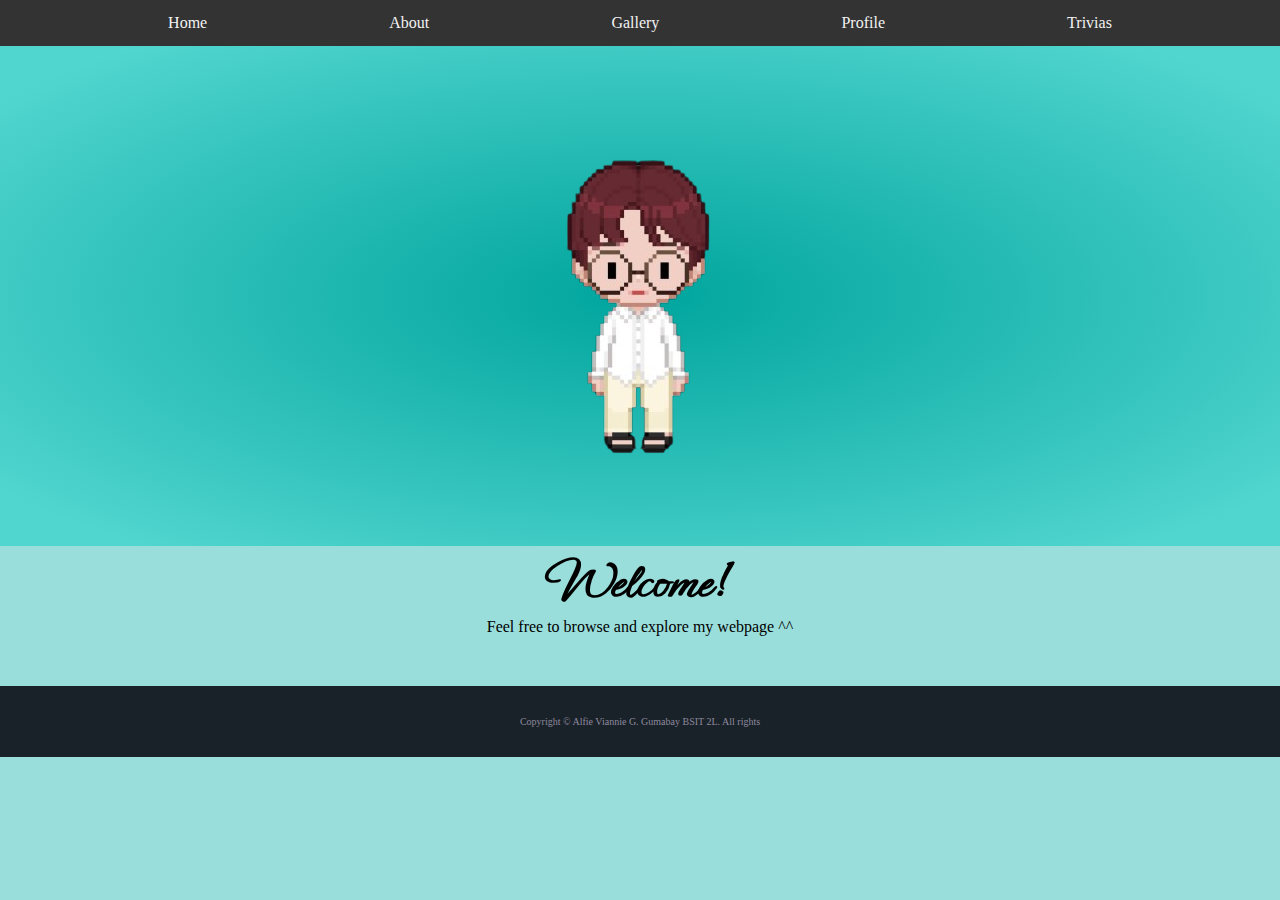
<file: index.html>
<!DOCTYPE html>
<html>
<head>
    <link rel="stylesheet" type="text/css" href="style_g.css" />
    <link rel="preconnect" href="https://fonts.googleapis.com">
    <link rel="preconnect" href="https://fonts.gstatic.com" crossorigin>
    <link href="https://fonts.googleapis.com/css2?family=Ephesis&family=Pacifico&display=swap" rel="stylesheet">
    <title>CYAN'S PORTFOLIO</title>
</head>

    <body>
        <div id="navbar">
            <div><a href="https://gumabayAlfie.github.io/index.html">Home</a></div>
            <div><a href="https://gumabayalfie.github.io/about.html">About</a></div>
            <div><a href="https://gumabayalfie.github.io/gallery.html">Gallery</a></div>
            <div><a href="https://gumabayAlfie.github.io/profile.html">Profile</a></div>
            <div><a href="https://gumabayAlfie.github.io/trivias.html">Trivias</a></div>
          </div>
        <div id="welcome"> <img src="pics/welcome.png" alt="cyan"> </div>
        <div id="container"><h1> Welcome! </h1></div>
        <div id="container">
            <p> Feel free to  browse and explore my webpage ^^</p>
        </div>


        <div class="footer">
            Copyright &copy; Alfie Viannie G. Gumabay BSIT 2L. All rights
        </div>
        <script>
            window.onscroll = function() {myFunction()};
            
            var navbar = document.getElementById("navbar");
            var sticky = navbar.offsetTop;
            function myFunction() {
              if (window.pageYOffset >= sticky) {
                navbar.classList.add("sticky")
              } else {
                navbar.classList.remove("sticky");
              }
            }
            </script>


    </body>
</html>
</file>
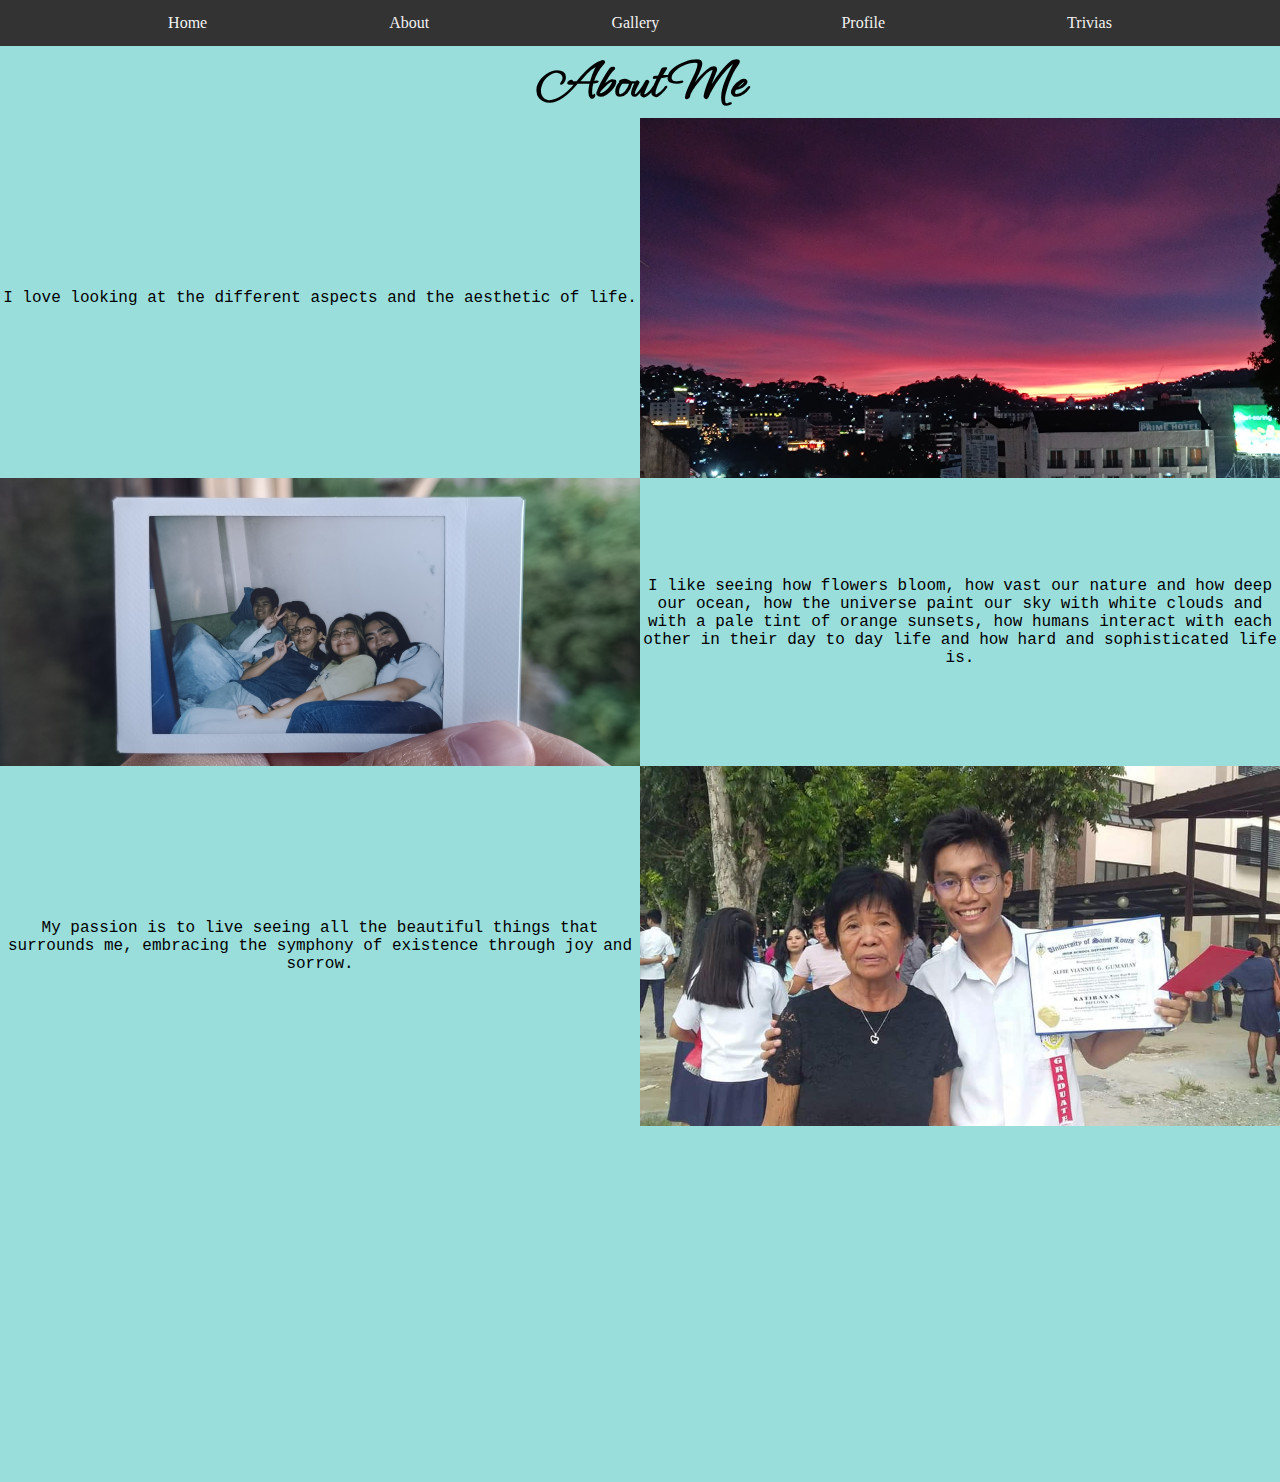
<file: about.html>
<!DOCTYPE html>
<html>
<head>
    <link rel="stylesheet" type="text/css" href="style_g.css" />
    <link rel="preconnect" href="https://fonts.googleapis.com">
    <link rel="preconnect" href="https://fonts.gstatic.com" crossorigin>
    <link href="https://fonts.googleapis.com/css2?family=Ephesis&family=Pacifico&display=swap" rel="stylesheet">
    <title>CYAN'S PORTFOLIO</title>
</head>

    <body>
        <div id="navbar">
            <div><a href="https://gumabayAlfie.github.io/index.html">Home</a></div>
            <div><a href="https://gumabayalfie.github.io/about.html">About</a></div>
            <div><a href="https://gumabayalfie.github.io/gallery.html">Gallery</a></div>
            <div><a href="https://gumabayAlfie.github.io/profile.html">Profile</a></div>
            <div><a href="https://gumabayAlfie.github.io/trivias.html">Trivias</a></div>
          </div>
        <div class="container"><h1>About Me</h1></div>
        <div class="container">
            <div class="about-column">
                <p class="about-caption">
                    I love looking at the different aspects and the aesthetic of life.
                </p>
            </div>
            <div class="about-column">
                <img class="about-pics" src="pics/about_1.jpg">
            </div>
        </div>
        <div class="container">
            <div class="about-column">
                <img class="about-pics" src="pics/about_2.jpg">
            </div>
            <div class="about-column">
                <p class="about-caption">
                    I like seeing how flowers bloom, 
                    how vast our nature and how deep our ocean, 
                    how the universe paint our sky with white clouds and with a pale tint of orange sunsets, 
                    how humans interact with each other in their day to day life and 
                    how hard and sophisticated life is. 
                </p>
            </div>
        </div>
        <div class="container">
            <div class="about-column">
                <p class="about-caption">
                    My passion is to live seeing all the beautiful things that surrounds me, embracing the symphony of existence through joy and sorrow.
                </p>
            </div>
            <div class="about-column">
                <img class="about-pics" src="pics/about_3.jpg">
            </div>
        </div>
        <iframe style="border-radius:12px" src="https://open.spotify.com/embed/track/3YJJjQPAbDT7mGpX3WtQ9A?utm_source=generator" width="100%" height="352" frameBorder="0" allowfullscreen="" allow="autoplay; clipboard-write; encrypted-media; fullscreen; picture-in-picture" loading="lazy"></iframe>
        <script>
            window.onscroll = function() {myFunction()};
            
            var navbar = document.getElementById("navbar");
            var sticky = navbar.offsetTop;
            function myFunction() {
              if (window.pageYOffset >= sticky) {
                navbar.classList.add("sticky")
              } else {
                navbar.classList.remove("sticky");
              }
            }
        </script>

    </body>
</html>
</file>
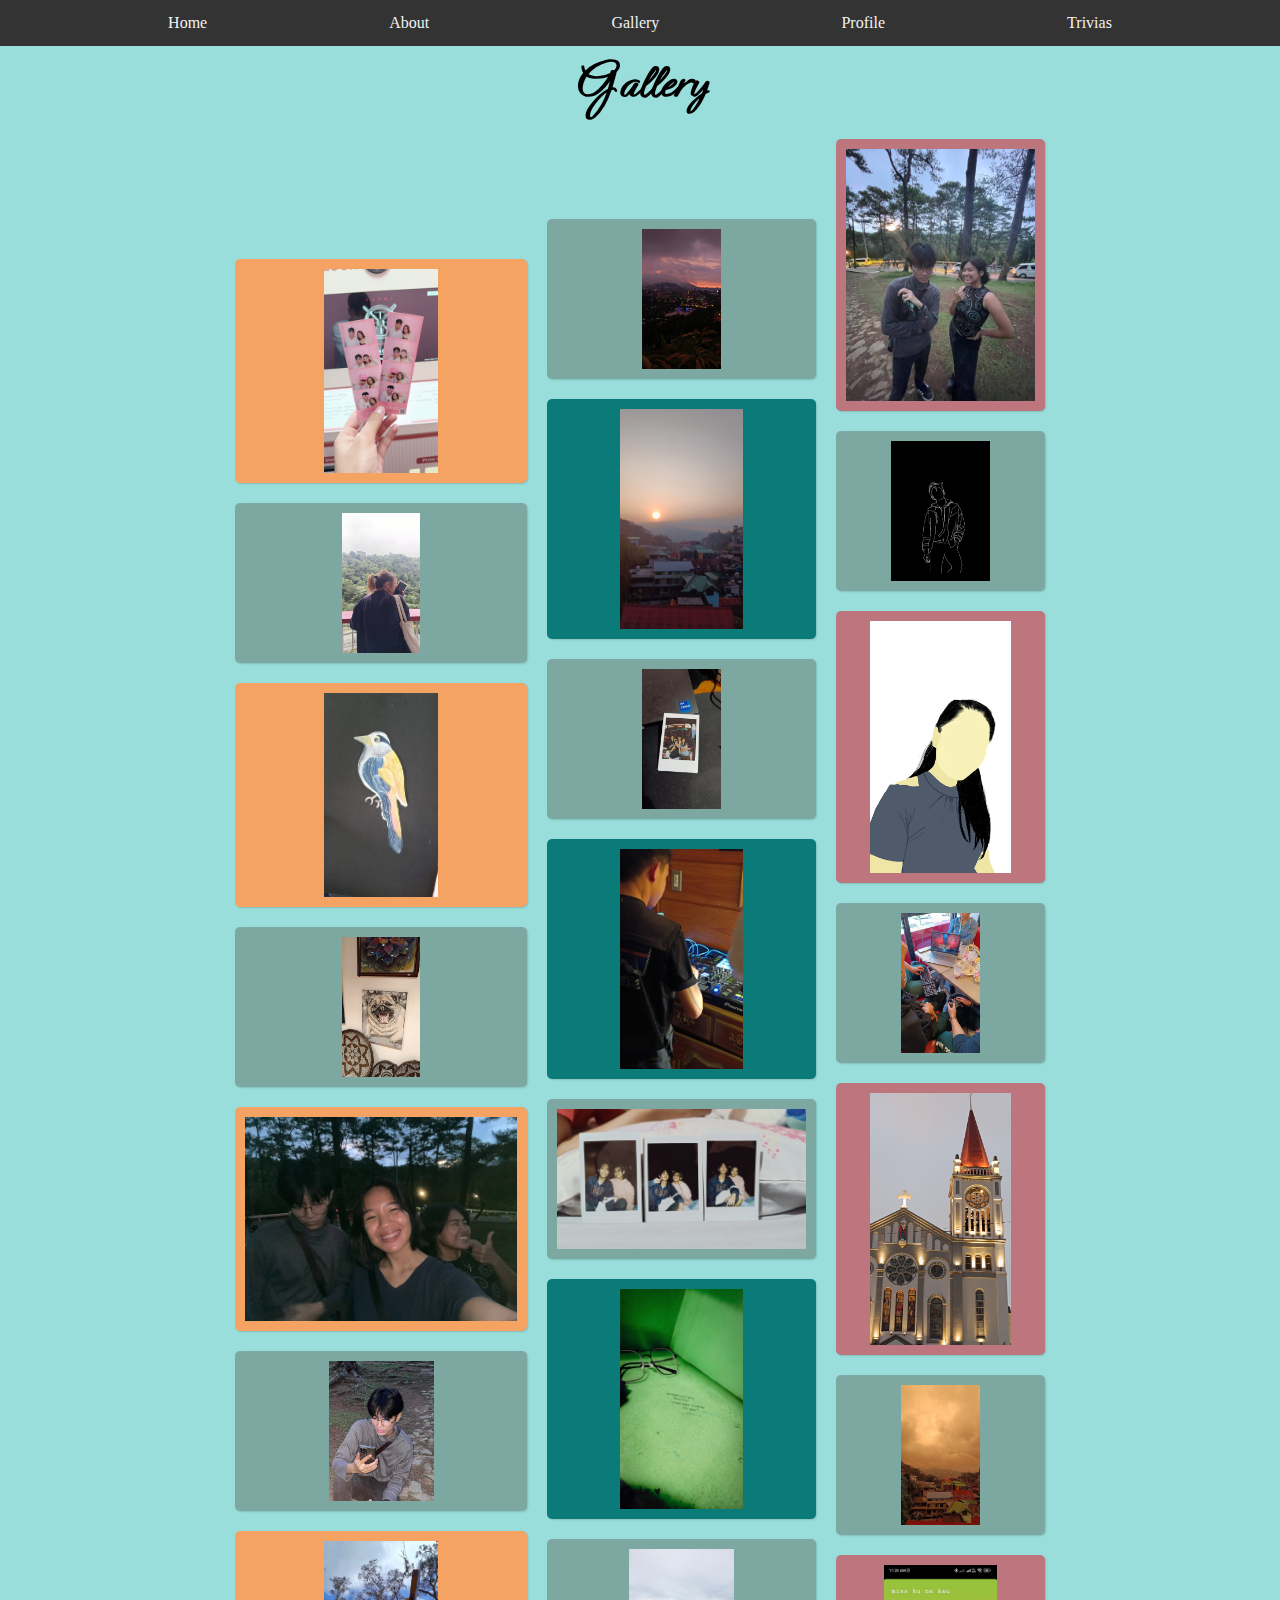
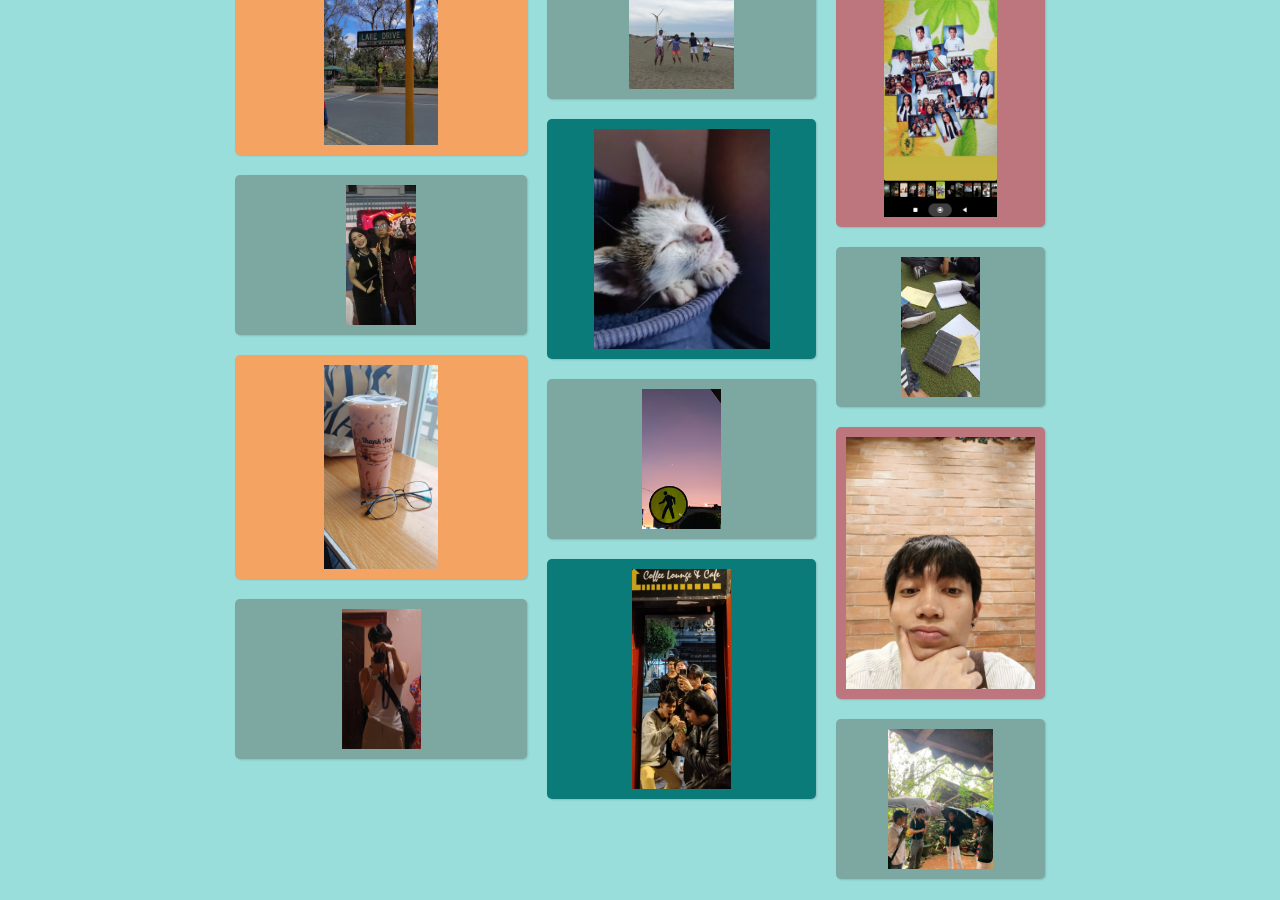
<file: gallery.html>
<!DOCTYPE html>
<html>
<head>
    <link rel="stylesheet" type="text/css" href="style_g.css" />
    <link rel="preconnect" href="https://fonts.googleapis.com">
    <link rel="preconnect" href="https://fonts.gstatic.com" crossorigin>
    <link href="https://fonts.googleapis.com/css2?family=Ephesis&family=Pacifico&display=swap" rel="stylesheet">
    <title>CYAN'S PORTFOLIO</title>
</head>

    <body>
        <div id="navbar">
            <div><a href="https://gumabayAlfie.github.io/index.html">Home</a></div>
            <div><a href="https://gumabayalfie.github.io/about.html">About</a></div>
            <div><a href="https://gumabayalfie.github.io/gallery.html">Gallery</a></div>
            <div><a href="https://gumabayAlfie.github.io/profile.html">Profile</a></div>
            <div><a href="https://gumabayAlfie.github.io/trivias.html">Trivias</a></div>
          </div>
        <div id="container"><h1>Gallery</h1></div>
        <div id="container">
            <div class="boxes-con">
                <div class="boxes">
            <div><img src="pics/1.jpg" class="gallery_pics"></div>
                </div>
                <div class="boxes">
            <div><img src="pics/2.jpg" class="gallery_pics"></div>
                </div>
                <div class="boxes">
            <div><img src="pics/3.jpg" class="gallery_pics"></div>
                </div>
                <div class="boxes">
            <div><img src="pics/4.jpg" class="gallery_pics"></div>
                </div>
                <div class="boxes">
            <div><img src="pics/5.jpg" class="gallery_pics"></div>
                </div>
                <div class="boxes">
            <div><img src="pics/6.png" class="gallery_pics"></div>
                </div>
                <div class="boxes">
            <div><img src="pics/7.jpg" class="gallery_pics"></div>
                </div>
                <div class="boxes">
            <div><img src="pics/8.jpg" class="gallery_pics"></div>
                </div>
                <div class="boxes">
            <div><img src="pics/9.png" class="gallery_pics"></div>
                </div>
                <div class="boxes">
            <div><img src="pics/10.jpg" class="gallery_pics"></div>
                </div>
                <div class="boxes">
            <div><img src="pics/11.jpg" class="gallery_pics"></div>
                </div>
                <div class="boxes">
            <div><img src="pics/12.jpg" class="gallery_pics"></div>
                </div>
                <div class="boxes">
            <div><img src="pics/13.jpg" class="gallery_pics"></div>
                </div>
                <div class="boxes">
            <div><img src="pics/14.jpg" class="gallery_pics"></div>
                </div>
                <div class="boxes">
            <div><img src="pics/15.jpg" class="gallery_pics"></div>
                </div>
                <div class="boxes">
            <div><img src="pics/16.jpeg" class="gallery_pics"></div>
                </div>
                <div class="boxes">
            <div><img src="pics/17.jpg" class="gallery_pics"></div>
                </div>
                <div class="boxes">
            <div><img src="pics/18.jpg" class="gallery_pics"></div>
                </div>
                <div class="boxes">
            <div><img src="pics/19.jpg" class="gallery_pics"></div>
                </div>
                <div class="boxes">
            <div><img src="pics/20.jpeg" class="gallery_pics"></div>
                </div>
                <div class="boxes">
            <div><img src="pics/21.jpg" class="gallery_pics"></div>
                </div>
                <div class="boxes">
            <div><img src="pics/22.jpeg" class="gallery_pics"></div>
                </div>
                <div class="boxes">
            <div><img src="pics/23.jpg" class="gallery_pics"></div>
                </div>
                <div class="boxes">
            <div><img src="pics/24.jpg" class="gallery_pics"></div>
                </div>
                <div class="boxes">
            <div><img src="pics/25.jpg" class="gallery_pics"></div>
                </div>
                <div class="boxes">
            <div><img src="pics/26.jpg" class="gallery_pics"></div>
                </div>
                <div class="boxes">
            <div><img src="pics/27.jpg" class="gallery_pics"></div>
                </div>
                <div class="boxes">
            <div><img src="pics/28.jpg" class="gallery_pics"></div>
                </div>
                <div class="boxes">
            <div><img src="pics/29.jpg" class="gallery_pics"></div>
                </div>
                <div class="boxes">
            <div><img src="pics/30.jpg" class="gallery_pics"></div>
                </div>

            </div>
        </div>

        <script>
            window.onscroll = function() {myFunction()};
            
            var navbar = document.getElementById("navbar");
            var sticky = navbar.offsetTop;
            function myFunction() {
              if (window.pageYOffset >= sticky) {
                navbar.classList.add("sticky")
              } else {
                navbar.classList.remove("sticky");
              }
            }

            const numCols = 3;


const masonryCon = document.querySelector('.boxes-con');

const list = document.querySelectorAll('.boxes')

for (var i = 1; i < numCols + 1; i++) {
  let elem = document.createElement('div')
  elem.classList.add('sub')
  elem.classList.add('box' + i)
  masonryCon.append(elem)
}

thearray = [...Array(numCols).keys()]
themainarray = []

let timesBy

if (list.length % numCols == 0) {
  timesBy = Math.floor(list.length / numCols)
} else {
  timesBy = Math.ceil(list.length / numCols)
}

for (var j = 0; j < timesBy; j++) {
  themainarray.push(...thearray)
}

subs = document.querySelectorAll('.sub')

for (var b = 0; b < themainarray.length; b++) {
  subs[themainarray[b]].appendChild(list[b])
}

function pageWidth() {  return window.innerWidth != null? window.innerWidth : document.documentElement && document.documentElement.clientWidth ? document.documentElement.clientWidth : document.body != null ? document.body.clientWidth : null; }

width = pageWidth()
            </script>

    </body>
</html>
</file>
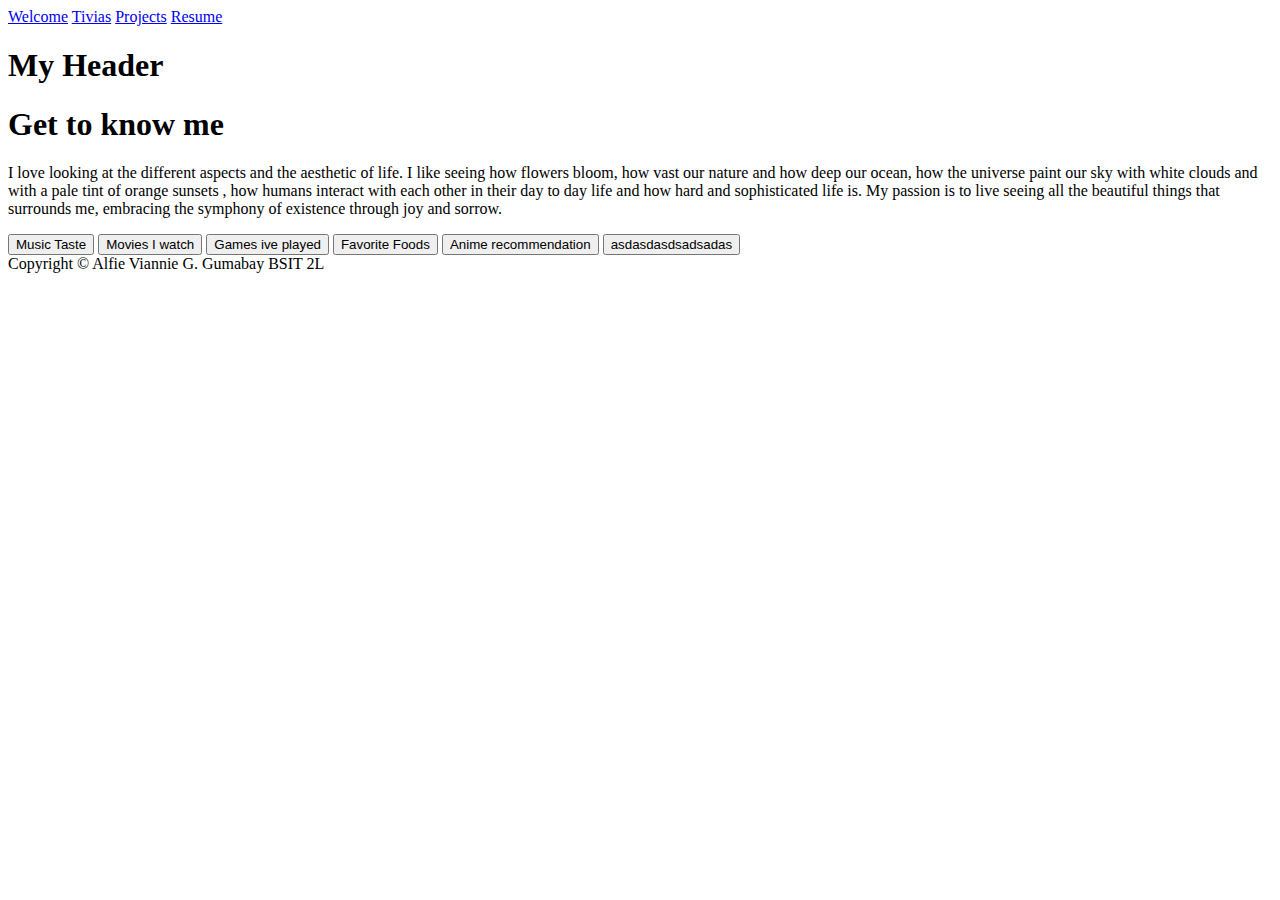
<file: main.html>
<!DOCTYPE html>
<html>

    <head>
        <title>CYAN'S PORTFOLIO</title>
    </head>

    <body>
        <div id="navbar">
            <a href="#home">Welcome</a>
            <a href="#trivias">Tivias</a>
            <a href="#projects">Projects</a>
            <a href="#resume">Resume</a>
          </div>
        
        <h1> My Header</h1>
        <div>
            <h1>Get to know me</h1>
        </div>
        <div>
            <p>I love looking at the different aspects and the aesthetic of life. 
                I like seeing how flowers bloom, how vast our nature and how deep our ocean, how the universe paint our sky with white clouds and with a pale tint of orange sunsets
                , how humans interact with each other in their day to day life and how hard and sophisticated life is. My passion is to live seeing all the beautiful things that surrounds me, 
                embracing the symphony of existence through joy and sorrow. </p>
        </div>

        <div>
        <button class="music">
            <span>Music Taste</span></button>
        <button class="movies">
            <span>Movies I watch</span></button>
        <button class="games">
            <span>Games ive played</span></button>
        <button class="fav-foods">
            <span>Favorite Foods</span></button>
        <button class="Anime">
            <span>Anime recommendation</span></button>
        <button class="catdog">
            <span>asdasdasdsadsadas</span></button>
        </div>
        
        <div class="footer">
            Copyright &copy; Alfie Viannie G. Gumabay BSIT 2L
        </div>



    </body>
</html>
</file>
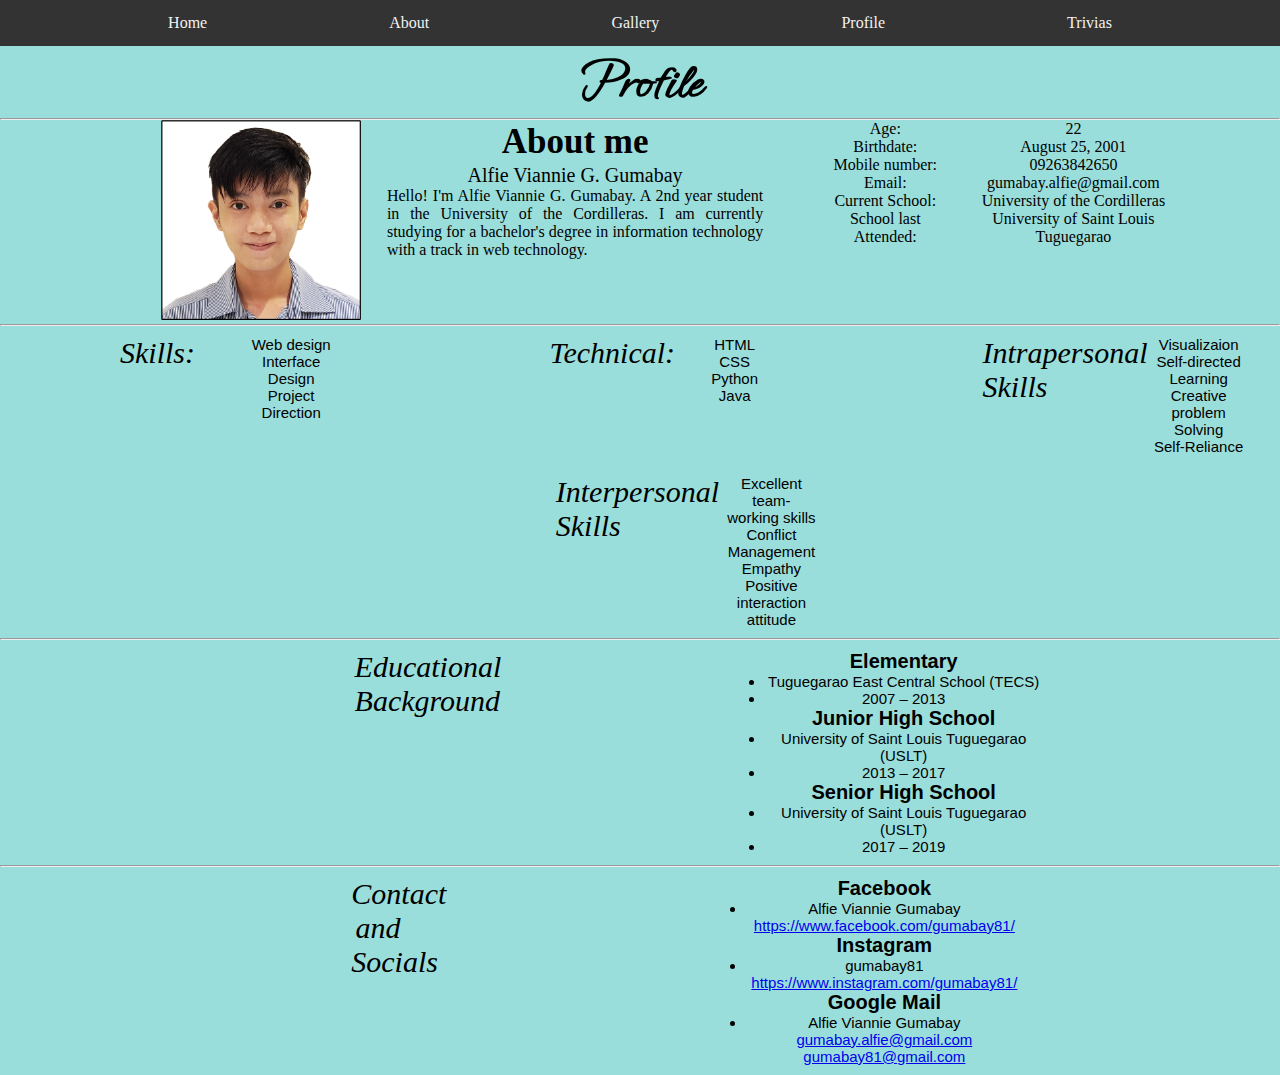
<file: profile.html>
<!DOCTYPE html>
<html>
<head>
    <link rel="stylesheet" type="text/css" href="style_g.css" />
    <link rel="preconnect" href="https://fonts.googleapis.com">
    <link rel="preconnect" href="https://fonts.gstatic.com" crossorigin>
    <link href="https://fonts.googleapis.com/css2?family=Ephesis&family=Pacifico&display=swap" rel="stylesheet">
    <title>CYAN'S PORTFOLIO</title>
</head>
<body>

        <div id="navbar">
            <div><a href="https://gumabayAlfie.github.io/index.html">Home</a></div>
            <div><a href="https://gumabayalfie.github.io/about.html">About</a></div>
            <div><a href="https://gumabayalfie.github.io/gallery.html">Gallery</a></div>
            <div><a href="https://gumabayAlfie.github.io/profile.html">Profile</a></div>
            <div><a href="https://gumabayAlfie.github.io/trivias.html">Trivias</a></div>
          </div>

        <div id="container">
            <h1>Profile</h1>
        </div>
<hr>
          <div class="resume-head">
            <div class="picture-resume">
                <img class="alfie-pic" src="pics/1x1.png">
            </div>
            <div class="resume-intro">
                <p class="about-me">About me</p>
                <p class="resume-name">Alfie Viannie G. Gumabay</p>
                <p class="resume-details">
                    Hello! I'm Alfie Viannie G. Gumabay. A 2nd year student in the University of the Cordilleras.
                    I am currently studying for a bachelor's degree in information technology with a track in web technology.
                </p>
            </div>
            <div class="resume-block-info">
                <div class="resume-info">
                <p>Age:</p>
                <p>Birthdate:</p>
                <p>Mobile number:</p>
                <p>Email:</p>
                <p>Current School:</p>
                <p>School last Attended:</p>
                </div>
                <div class="resume-info">
                <p>22</p>
                <p>August 25, 2001</p>
                <p>09263842650</p>
                <p>gumabay.alfie@gmail.com</p>
                <p>University of the Cordilleras</p>
                <p>University of Saint Louis Tuguegarao</p>
                </div>
            </div>
          </div>
<hr>
<div class="container">
    <div class="column">
        <div>
            <p class="title-skills">Skills:</p>
        </div>
        <div class="resume-skills">
            <ul>Web design</ul>
            <ul>Interface Design</ul>
            <ul>Project Direction</ul>
        </div>
    </div>
    <div class="column">
        <div>
            <p class="title-skills">Technical:</p>
        </div>
        <div class="resume-skills">
            <ul>HTML</ul>
            <ul>CSS</ul>
            <ul>Python</ul>
            <ul>Java</ul>
        </div>
    </div>
    <div class="column">
        <div>
            <p class="title-skills">Intrapersonal Skills</p>
        </div>
        <div class="resume-skills">
            <ul>Visualizaion</ul>
            <ul>Self-directed Learning</ul>
            <ul>Creative problem Solving</ul>
            <ul>Self-Reliance</ul>
        </div>
    </div>
    <div class="column">
        <div>
            <p class="title-skills">Interpersonal Skills</p>
        </div>
        <div class="resume-skills">
            <ul>Excellent team-working skills</ul>
            <ul>Conflict Management</ul>
            <ul>Empathy</ul>
            <ul>Positive interaction attitude</ul>
        </div>
    </div>
</div>

<hr>

<div class="container"></div>
    <div class="column"> 
        <div class="column-title">
            <p class="title-skills">Educational Background</p>
        </div>
        <div class="resume-skills">
            <p class="identifier">Elementary</p>
            <li>Tuguegarao East Central School (TECS)</li>
            <li>2007 &ndash; 2013</li>
            <p class="identifier">Junior High School</p>
            <li>University of Saint Louis Tuguegarao (USLT)</li>
            <li>2013 &ndash; 2017</li>
            <p class="identifier">Senior High School</p>
            <li>University of Saint Louis Tuguegarao (USLT)</li>
            <li>2017 &ndash; 2019</li>
        </div>
    </div>
    <hr>
    <div class="column">
        <div>
            <p class="title-skills">Contact and Socials</p>
        </div>
        <div class="resume-skills">
            <p class="identifier">Facebook</p>
            <li>Alfie Viannie Gumabay</li>
            <a class="fb-link" href="https://www.facebook.com/gumabay81/" target="blank">
                https://www.facebook.com/gumabay81/
            </a>
            <p class="identifier">Instagram</p>
            <li>gumabay81</li>
            <a class="ig-link"  href="https://www.instagram.com/gumabay81/" target="blank">
                https://www.instagram.com/gumabay81/
            </a>
            <p class="identifier">Google Mail</p>
            <li>Alfie Viannie Gumabay</li>
            <a class="gmail-link" href="gumabay.alfie@gmail.com" target="blank">
                gumabay.alfie@gmail.com</a>
            <a class="gmail-link" href="gumabay81@gmail.com" target="blank">
                    gumabay81@gmail.com</a>
        </div>
    </div>
</div>
<script>
    window.onscroll = function() {myFunction()};
    
    var navbar = document.getElementById("navbar");
    var sticky = navbar.offsetTop;
    function myFunction() {
      if (window.pageYOffset >= sticky) {
        navbar.classList.add("sticky")
      } else {
        navbar.classList.remove("sticky");
      }
    }
    </script>
</body>
</html>
</file>
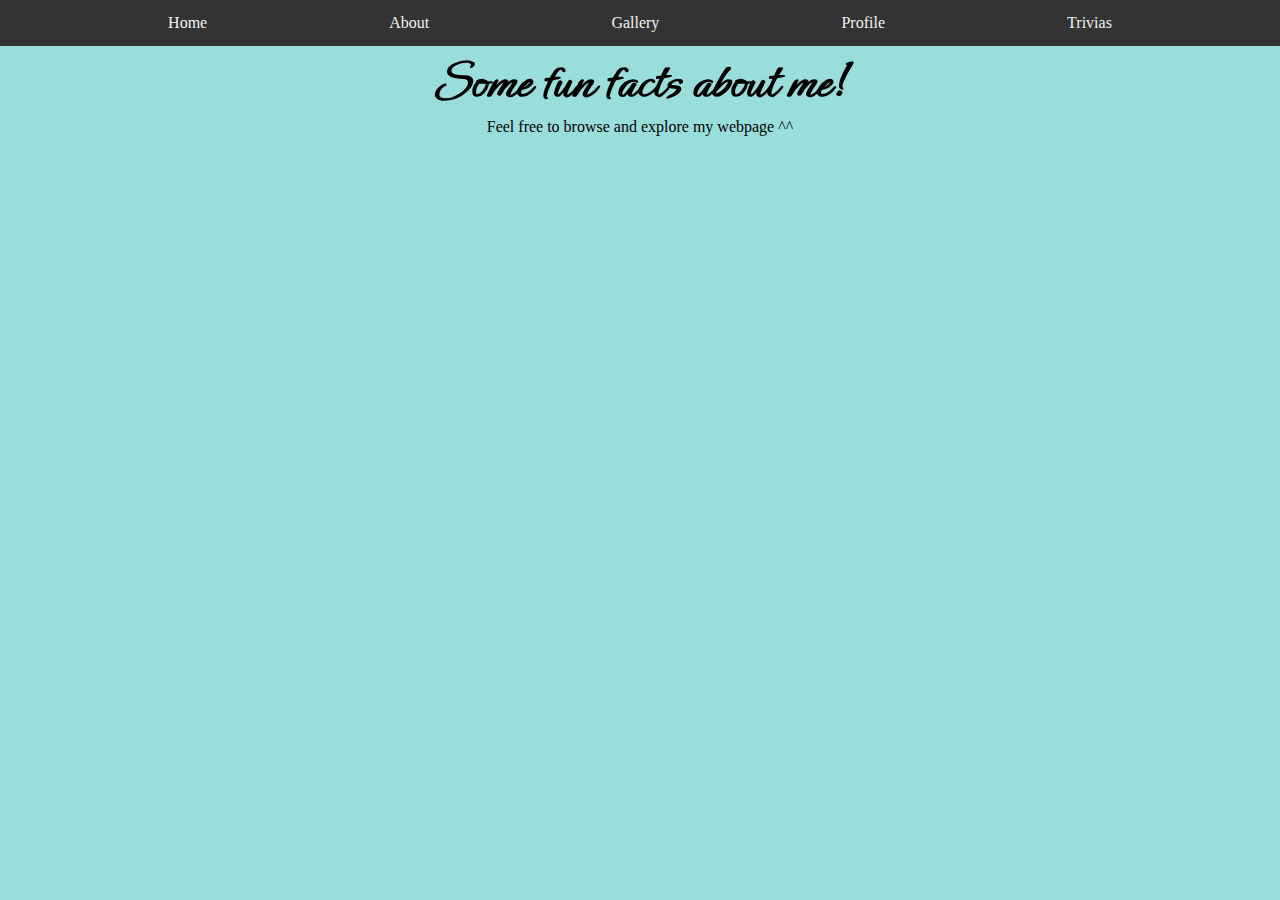
<file: trivias.html>
<!DOCTYPE html>
<html>
<head>
    <link rel="stylesheet" type="text/css" href="style_g.css" />
    <link rel="preconnect" href="https://fonts.googleapis.com">
    <link rel="preconnect" href="https://fonts.gstatic.com" crossorigin>
    <link href="https://fonts.googleapis.com/css2?family=Ephesis&family=Pacifico&display=swap" rel="stylesheet">
    <title>CYAN'S PORTFOLIO</title>
</head>

    <body>
        <div id="navbar">
            <div><a href="https://gumabayAlfie.github.io/index.html">Home</a></div>
            <div><a href="">About</a></div>
            <div><a href="#projects">Gallery</a></div>
            <div><a href="https://gumabayAlfie.github.io/profile.html">Profile</a></div>
            <div><a href="https://gumabayAlfie.github.io/trivias.html">Trivias</a></div>
          </div>
        <div id="container"><h1>Some fun facts about me!</h1></div>
        <div id="container">
            <p> Feel free to  browse and explore my webpage ^^</p>
        </div>



    </body>
</html>
</file>
<file: style_g.css>
body{
    background-color: #9adedb;
}
div {
    display: flex;
    text-align: center; 
    justify-content: center;
}
#welcome{
    justify-items: center;
    background: radial-gradient(#00a59d, #51d5cf 90%);
}

h1{
    font-family: "Ephesis";
    font-size: 55px;
}
#navbar {
	overflow: hidden;
	background-color: #333;
    flex-wrap: wrap;
    justify-content: space-evenly;
    display: flex;
  }
  
  #navbar a {
	float: left;
	display: block;
	color: #f2f2f2;
	text-align: center;
	padding: 14px;
	text-decoration: none;
  }
  
  .content {
	padding: 16px;
  }
  
  
  .sticky {
	position: fixed;
	top: 0;
	width: 100%;
  }
  
  .sticky + .content {
	padding-top: 60px;
  }

  .footer{
	background-color: #1a2229;
	color: #8e899e;
	width: 100%;
	font-family: Georgia, 'Times New Roman', Times, serif;
	font-size: 10px;
	text-align: right;
	padding-top: 30px;
    padding-bottom: 30px;
	margin-bottom: 30px;
	margin-top: 50px;
  }
  #navbar {
    overflow: hidden;
    background-color: #333;
    }
    
    #navbar a {
    float: left;
    display: block;
    color: #f2f2f2;
    text-align: center;
    padding: 14px;
    text-decoration: none;
    }
    
    .content {
    padding: 16px;
    }
    
    .sticky {
    position: fixed;
    top: 0;
    width: 100%;
    }
    
    .sticky + .content {
    padding-top: 60px;
    }

/*************** RESUME *************/
.resume-head{
  flex: 0 0 30%;
  display: flex;
  flex-wrap: wrap;
  padding-left: 2%;
}

.picture-resume{
	display: inline-block;
	width: 20%;
}

.alfie-pic{
	width: 200px;
}


.resume-intro{
	display: inline-block;
  flex: 0 0 30%;

}

.about-me{
	font-size: 35px;
	font-weight: bold;
	text-align: center;
	padding: 0;
	margin: 2px;
}
.resume-name{
	font-size: 20px;
  padding: 0%;
}
.resume-details{
	text-align: justify;

}

.resume-block-info{
	display: flex;
  flex: 0 0 30%;
	vertical-align: top;
	margin-left: 30px;
}
.resume-info{
	display: inline-block;
  flex-wrap: wrap;
	height: 200px;
	height: fit-content;
	vertical-align: top;
	padding: 0%;
	margin-left: 10%;
	margin-right: 0%;
}

/********* SKILLS *********/
.container{
  display: flex;
  flex-wrap: wrap;
  justify-content: space-evenly;
}

.column{
  flex-basis: 33.33%;
  padding: 10px;
  justify-content: space-evenly;
}

.resume-skills{
	display: inline-block;
  flex-wrap: nowrap;
	width: 22%;
	vertical-align: top;
  font-family: Arial, Helvetica, sans-serif;
  font-size: 15px;
}
.column-title{
  margin-left: 0;
  padding-left: 0;
  border-left: 0;
}
.title-skills{
  vertical-align: top;
	width: 22%;
	font-size: 30px;
	font-family: Georgia, 'Times New Roman', Times, serif;
	font-style: italic;
  margin-top: 0;
  margin-left: 0;
  padding-left: 0;
  border-left: 0;
}

.identifier{
	font-size: 20px;
	font-weight: bold;
	font-family: 'Gill Sans', 'Gill Sans MT', Calibri, 'Trebuchet MS', sans-serif;
}

/***********************ABOUT**********************/

.about-pics{
  width: 100%; height: auto;
}
.about-column{
  flex-basis: 50%;
}
.about-caption{
  font-family: 'Courier New', Courier, monospace;
  align-self: center;
}

/***********************MOBILE**********************/
@media only screen and (max-width: 768px) {
  .column {
    flex-basis: 100%;
  }
  .about-column {
    flex-basis: 100%;
  }
  }
/***********************MOBILE**********************/

* {
  margin: 0;
  padding: 0;
  box-sizing: border-box;
}
/* This styling applies after the javascript */
.boxes-con{
  display: flex;
  flex-direction: row;
  padding: 10px;
}

.boxes {
  margin: 10px auto;
  width: 100%;
border-radius: 5px;
  padding: 10px;
height: 10rem;
  background: #7CA8A1;
  box-shadow: 1px 1px 2px rgba(0, 0, 0, 0.15);
}

.box2 .boxes:nth-child(2n) {

  width: 100%;
height: 15rem;
  background: #0A7B79;
}

.box1 .boxes:nth-child(odd) {
background: #F4A363;
height: 14rem;
  width: 100%;
}
.box3 .boxes:nth-child(odd) {
background: #BD767D;
height: 17rem;
  width: 100%;
}
.sub {
  display: flex;
  flex-direction: column;
  width: 100%;
  margin: 1px 10px;
}

img {
  transition: transform 0.2s ease-in-out; 
}

.gallery_pics:hover {
  transform: scale(1.50);
}
</file>
